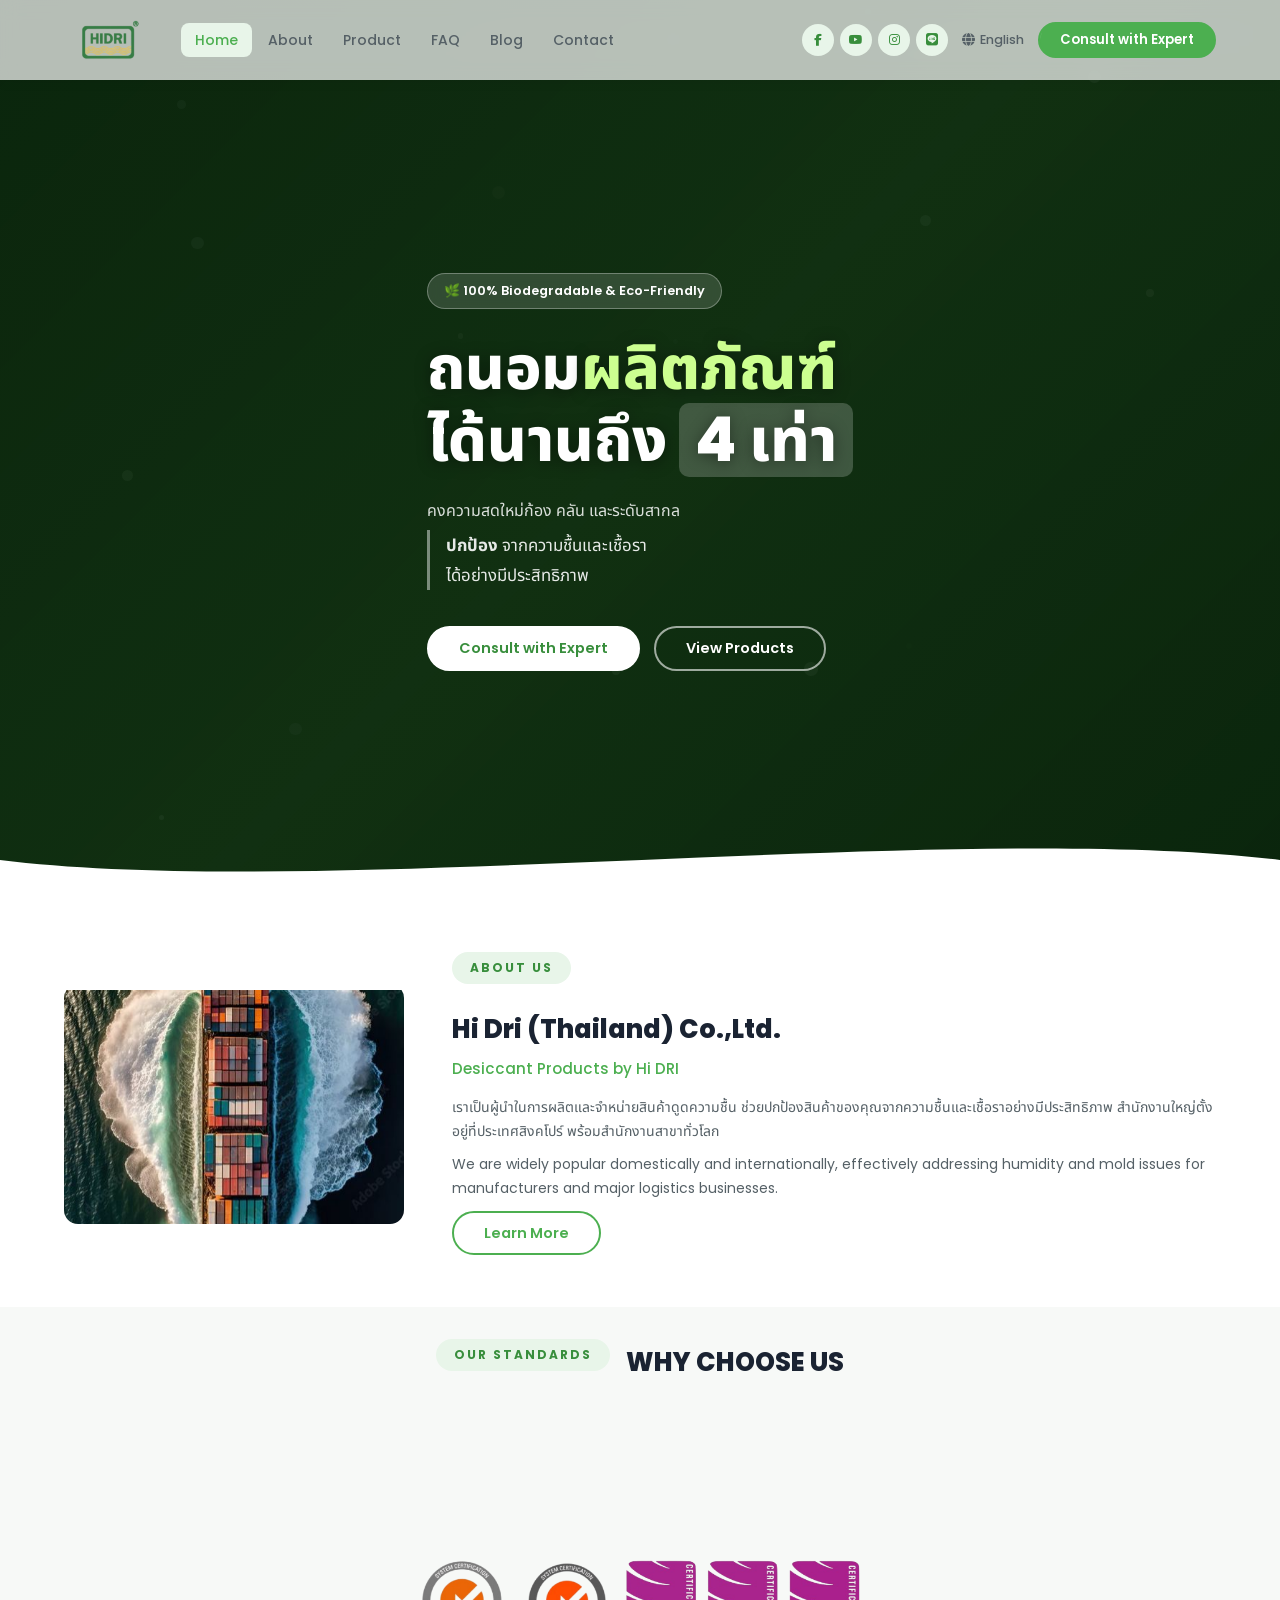
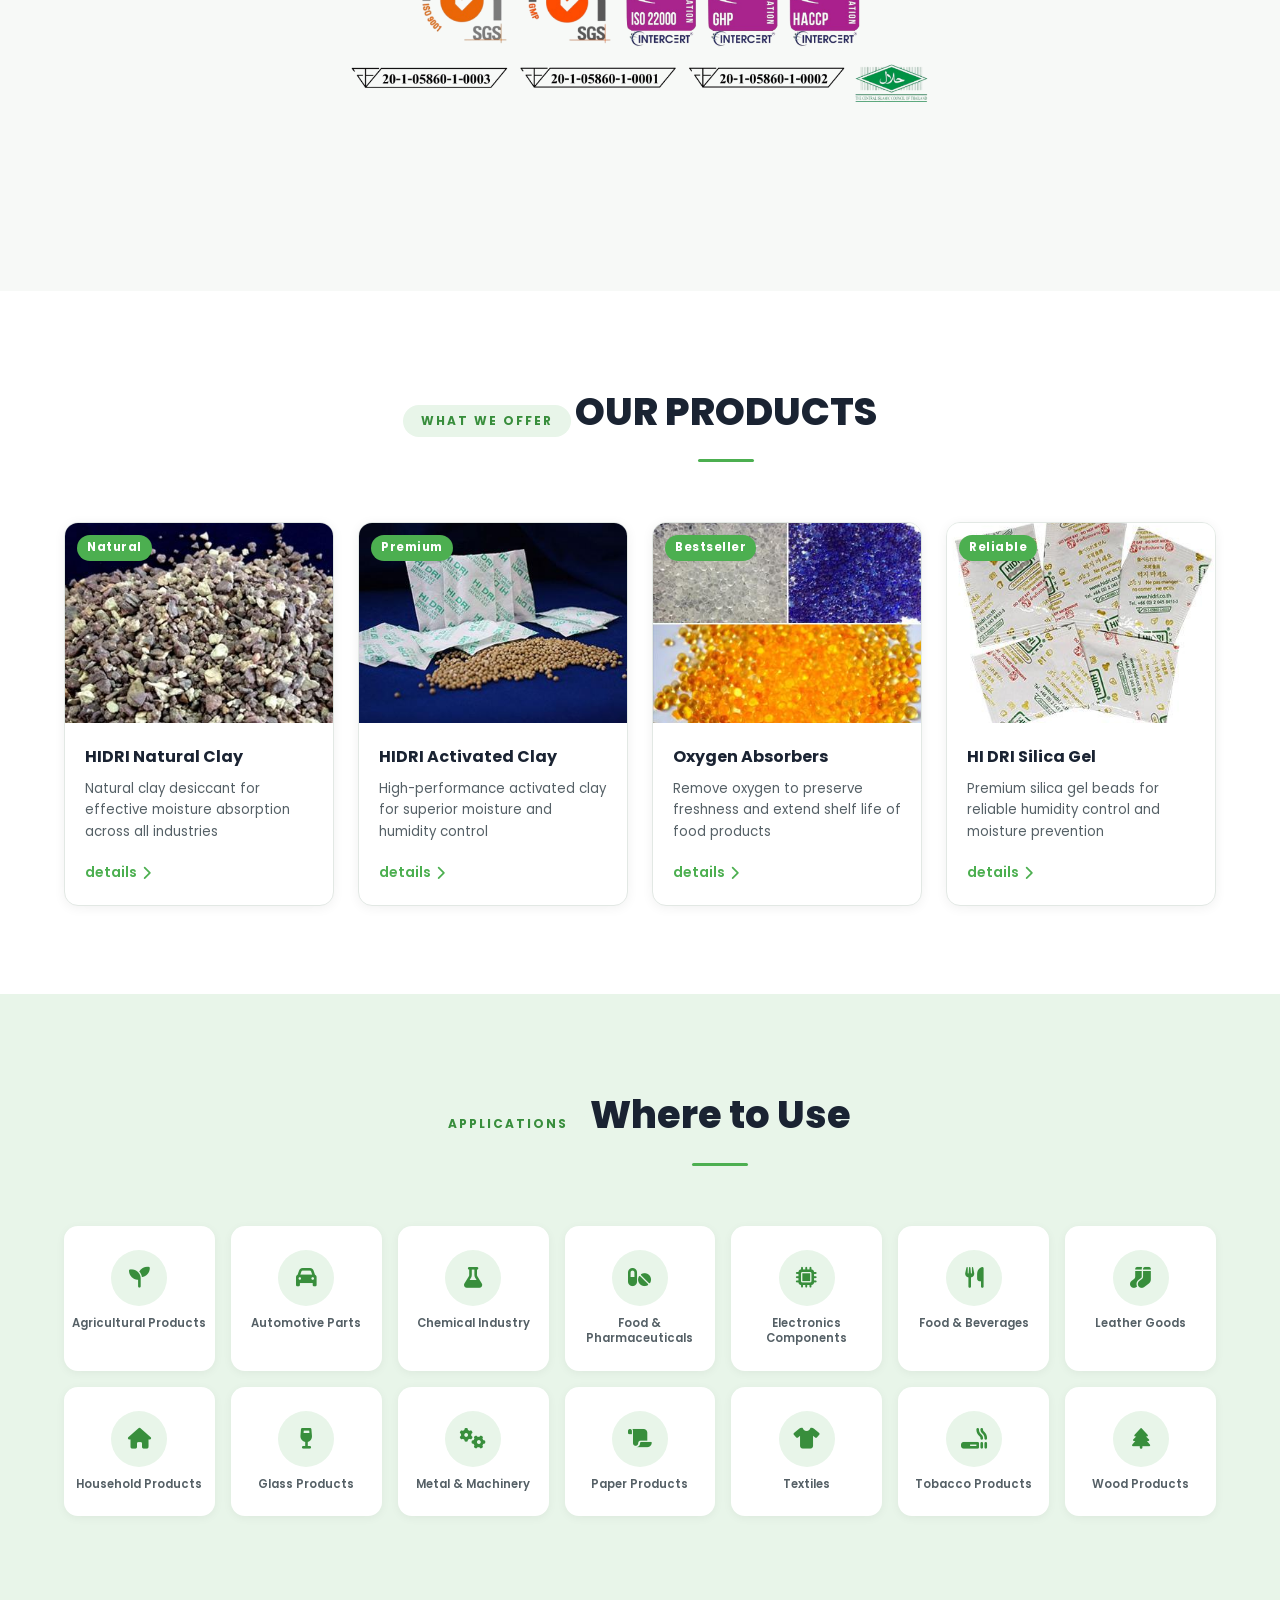
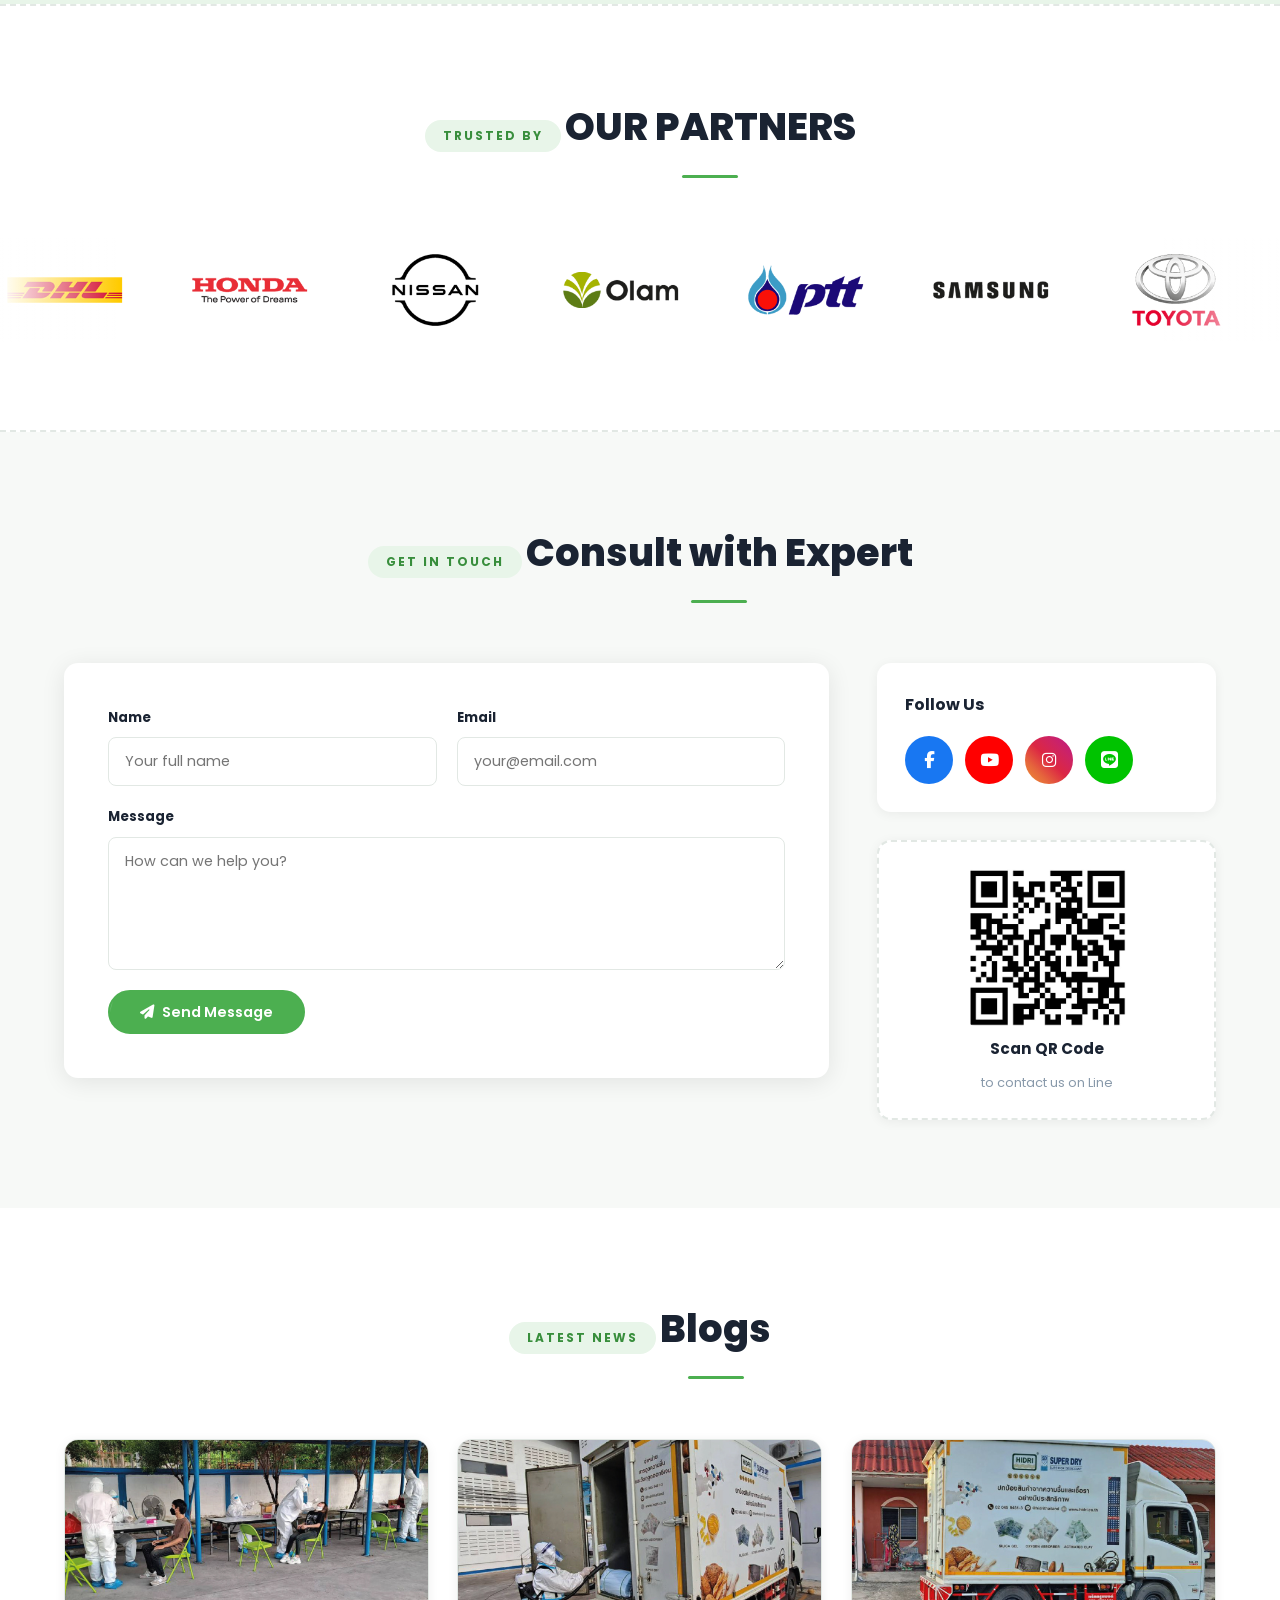
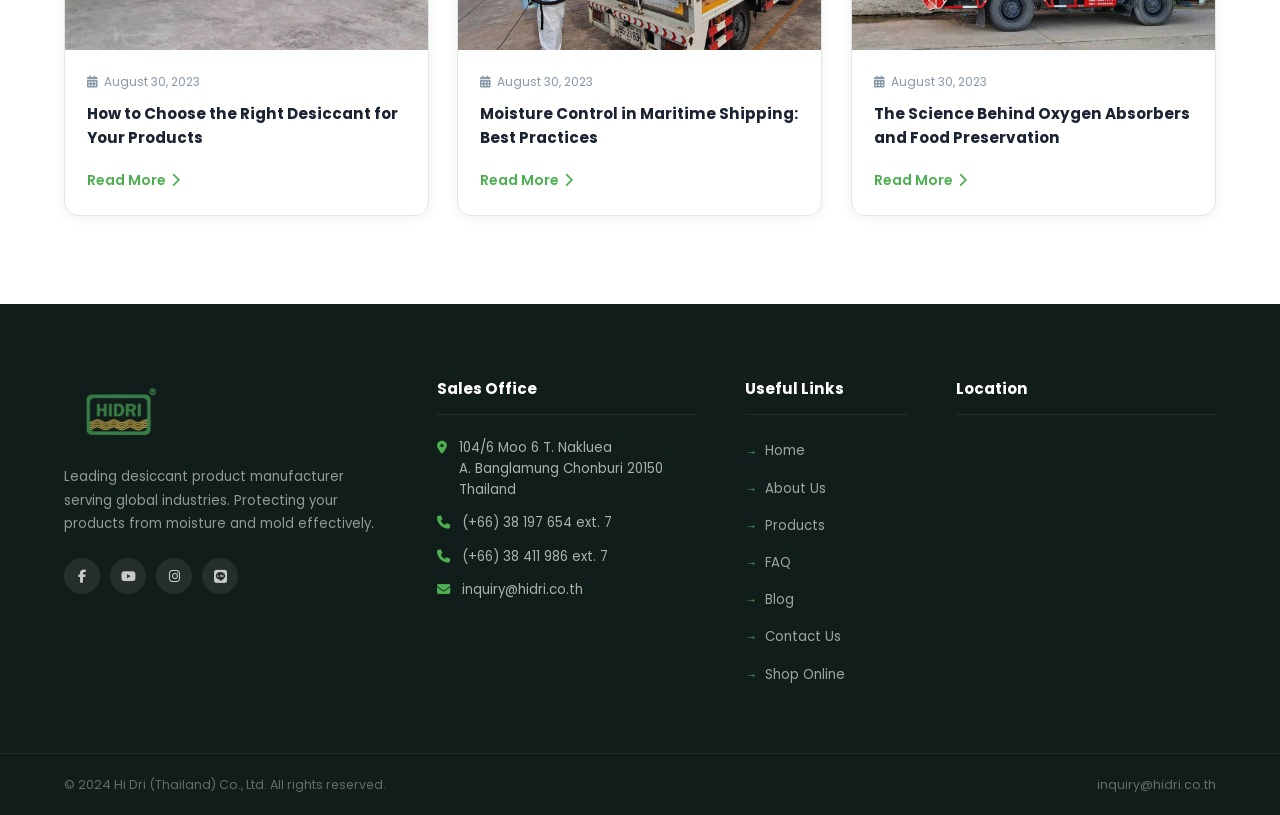
<file: index.html>
<!DOCTYPE html>
<html lang="th">
<head>
    <meta charset="UTF-8">
    <meta name="viewport" content="width=device-width, initial-scale=1.0">
    <title>HiDRI - Desiccant Products Thailand</title>
    <meta name="description" content="Hi Dri (Thailand) Co., Ltd. - Leading manufacturer of desiccant products. Protect your goods from moisture and mold effectively.">
    <link rel="preconnect" href="https://fonts.googleapis.com">
    <link rel="preconnect" href="https://fonts.gstatic.com" crossorigin>
    <link href="https://fonts.googleapis.com/css2?family=Noto+Sans+Thai:wght@300;400;500;600;700;800&family=Poppins:wght@300;400;500;600;700;800&display=swap" rel="stylesheet">
    <link rel="stylesheet" href="https://cdnjs.cloudflare.com/ajax/libs/font-awesome/6.5.0/css/all.min.css">
    <link rel="stylesheet" href="css/style.css">
</head>
<body>
<div class="cursor-dot" id="cursorDot"></div>
<div class="cursor-ring" id="cursorRing"></div>

<!-- ========== NAVBAR ========== -->
<nav class="navbar" id="navbar">
    <div class="container nav-inner">
        <a href="index.html" class="logo">
            <img src="images/logo/1.png" alt="HiDRI" class="logo-img">
        </a>
        <ul class="nav-links" id="navLinks">
            <li><a href="#home" class="active">Home</a></li>
            <li><a href="#about">About</a></li>
            <li><a href="#products">Product</a></li>
            <li><a href="#industries">FAQ</a></li>
            <li><a href="#blogs">Blog</a></li>
            <li><a href="#contact">Contact</a></li>
        </ul>
        <div class="nav-right">
            <div class="nav-social">
                <a href="#" aria-label="Facebook"><i class="fab fa-facebook-f"></i></a>
                <a href="#" aria-label="YouTube"><i class="fab fa-youtube"></i></a>
                <a href="#" aria-label="Instagram"><i class="fab fa-instagram"></i></a>
                <a href="#" aria-label="Line"><i class="fab fa-line"></i></a>
            </div>
            <div class="lang-select">
                <i class="fas fa-globe"></i> English
            </div>
            <a href="#contact" class="btn btn-primary nav-cta">Consult with Expert</a>
        </div>
        <button class="hamburger" id="hamburger" aria-label="Toggle menu" aria-expanded="false">
            <span></span><span></span><span></span>
        </button>
    </div>
</nav>

<!-- ========== HERO ========== -->
<section class="hero" id="home">

    <!-- YouTube Video Background -->
    <div class="hero-video-wrap">
        <iframe
            id="heroVideo"
            src="https://www.youtube.com/embed/ixaOApikxD0?autoplay=1&mute=1&loop=1&playlist=ixaOApikxD0&controls=0&showinfo=0&rel=0&iv_load_policy=3&modestbranding=1&playsinline=1"
            frameborder="0"
            allow="autoplay; encrypted-media"
            allowfullscreen
            title="HiDRI background video">
        </iframe>
    </div>
    <!-- Dark overlay for readability -->
    <div class="hero-overlay"></div>

    <div class="container hero-inner">
        <div class="hero-content">
            <div class="hero-badge">🌿 100% Biodegradable &amp; Eco-Friendly</div>
            <h1 class="hero-title">
                ถนอม<span class="hero-highlight">ผลิตภัณฑ์</span><br>
                ได้นานถึง <span class="hero-number">4 เท่า</span>
            </h1>
            <p class="hero-sub">คงความสดใหม่ก้อง คลัน และระดับสากล</p>
            <p class="hero-protect">
                <strong>ปกป้อง</strong> จากความชื้นและเชื้อรา<br>
                ได้อย่างมีประสิทธิภาพ
            </p>
            <div class="hero-actions">
                <a href="#contact" class="btn btn-white">Consult with Expert</a>
                <a href="#products" class="btn btn-outline-white">View Products</a>
            </div>
        </div>
    </div>

    <div class="hero-wave">
        <svg viewBox="0 0 1440 80" preserveAspectRatio="none" xmlns="http://www.w3.org/2000/svg">
            <path d="M0,40 C360,80 1080,0 1440,40 L1440,80 L0,80 Z" fill="#ffffff"/>
        </svg>
    </div>
</section>

<!-- ========== ABOUT ========== -->
<section class="about section" id="about">
    <div class="container about-inner">
        <div class="about-image">
            <img src="images/about/about-us.jpg" alt="Hi Dri Thailand Shipping">
            <div class="about-img-fallback"><i class="fas fa-ship"></i></div>
        </div>
        <div class="about-content">
            <span class="section-badge">About Us</span>
            <h2>Hi Dri (Thailand) Co.,Ltd.</h2>
            <h3>Desiccant Products by Hi DRI</h3>
            <p>เราเป็นผู้นำในการผลิตและจำหน่ายสินค้าดูดความชื้น ช่วยปกป้องสินค้าของคุณจากความชื้นและเชื้อราอย่างมีประสิทธิภาพ สำนักงานใหญ่ตั้งอยู่ที่ประเทศสิงคโปร์ พร้อมสำนักงานสาขาทั่วโลก</p>
            <p>We are widely popular domestically and internationally, effectively addressing humidity and mold issues for manufacturers and major logistics businesses.</p>
            <a href="#" class="btn btn-outline">Learn More</a>
        </div>
    </div>
</section>

<!-- ========== WHY CHOOSE US ========== -->
<section class="why section" id="why">
    <div class="container">
        <div class="section-header">
            <span class="section-badge">Our Standards</span>
            <h2>WHY CHOOSE US</h2>
        </div>
        <div class="cert-logos">
            <img src="images/certifications/2.png" alt="ISO 9001, GMP, ISO 22000, GHP, HACCP, Halal Certifications" class="cert-logos-img">
        </div>
    </div>
</section>

<!-- ========== OUR PRODUCTS ========== -->
<section class="products section" id="products">
    <div class="container">
        <div class="section-header">
            <span class="section-badge">What We Offer</span>
            <h2>OUR PRODUCTS</h2>
        </div>
        <div class="products-grid">
            <div class="product-card">
                <div class="product-img">
                    <img src="images/products/natural-clay/natural-clay.jpg" alt="HIDRI Natural Clay">
                    <div class="product-img-fallback"><i class="fas fa-mountain"></i></div>
                    <div class="product-tag">Natural</div>
                </div>
                <div class="product-info">
                    <h3>HIDRI Natural Clay</h3>
                    <p>Natural clay desiccant for effective moisture absorption across all industries</p>
                    <a href="product.html" class="btn-link">details <i class="fas fa-chevron-right"></i></a>
                </div>
            </div>
            <div class="product-card">
                <div class="product-img">
                    <img src="images/products/activated-clay/activated-clay.jpg" alt="HIDRI Activated Clay">
                    <div class="product-img-fallback"><i class="fas fa-layer-group"></i></div>
                    <div class="product-tag">Premium</div>
                </div>
                <div class="product-info">
                    <h3>HIDRI Activated Clay</h3>
                    <p>High-performance activated clay for superior moisture and humidity control</p>
                    <a href="product.html" class="btn-link">details <i class="fas fa-chevron-right"></i></a>
                </div>
            </div>
            <div class="product-card">
                <div class="product-img">
                    <img src="images/products/oxygen-absorber/oxygen-absorber.jpg" alt="Oxygen Absorbers">
                    <div class="product-img-fallback"><i class="fas fa-wind"></i></div>
                    <div class="product-tag">Bestseller</div>
                </div>
                <div class="product-info">
                    <h3>Oxygen Absorbers</h3>
                    <p>Remove oxygen to preserve freshness and extend shelf life of food products</p>
                    <a href="product.html" class="btn-link">details <i class="fas fa-chevron-right"></i></a>
                </div>
            </div>
            <div class="product-card">
                <div class="product-img">
                    <img src="images/products/silica-gel/silica-gel.jpg" alt="HIDRI Silica Gel">
                    <div class="product-img-fallback"><i class="fas fa-droplet"></i></div>
                    <div class="product-tag">Reliable</div>
                </div>
                <div class="product-info">
                    <h3>HI DRI Silica Gel</h3>
                    <p>Premium silica gel beads for reliable humidity control and moisture prevention</p>
                    <a href="product.html" class="btn-link">details <i class="fas fa-chevron-right"></i></a>
                </div>
            </div>
        </div>
    </div>
</section>

<!-- ========== WHERE TO USE ========== -->
<section class="industries section" id="industries">
    <div class="container">
        <div class="section-header">
            <span class="section-badge">Applications</span>
            <h2>Where to Use</h2>
        </div>
        <div class="industries-grid">
            <div class="industry-item">
                <div class="industry-icon"><i class="fas fa-seedling"></i></div>
                <p>Agricultural Products</p>
            </div>
            <div class="industry-item">
                <div class="industry-icon"><i class="fas fa-car"></i></div>
                <p>Automotive Parts</p>
            </div>
            <div class="industry-item">
                <div class="industry-icon"><i class="fas fa-flask"></i></div>
                <p>Chemical Industry</p>
            </div>
            <div class="industry-item">
                <div class="industry-icon"><i class="fas fa-pills"></i></div>
                <p>Food &amp; Pharmaceuticals</p>
            </div>
            <div class="industry-item">
                <div class="industry-icon"><i class="fas fa-microchip"></i></div>
                <p>Electronics Components</p>
            </div>
            <div class="industry-item">
                <div class="industry-icon"><i class="fas fa-utensils"></i></div>
                <p>Food &amp; Beverages</p>
            </div>
            <div class="industry-item">
                <div class="industry-icon"><i class="fas fa-socks"></i></div>
                <p>Leather Goods</p>
            </div>
            <div class="industry-item">
                <div class="industry-icon"><i class="fas fa-house"></i></div>
                <p>Household Products</p>
            </div>
            <div class="industry-item">
                <div class="industry-icon"><i class="fas fa-wine-glass"></i></div>
                <p>Glass Products</p>
            </div>
            <div class="industry-item">
                <div class="industry-icon"><i class="fas fa-gears"></i></div>
                <p>Metal &amp; Machinery</p>
            </div>
            <div class="industry-item">
                <div class="industry-icon"><i class="fas fa-scroll"></i></div>
                <p>Paper Products</p>
            </div>
            <div class="industry-item">
                <div class="industry-icon"><i class="fas fa-shirt"></i></div>
                <p>Textiles</p>
            </div>
            <div class="industry-item">
                <div class="industry-icon"><i class="fas fa-smoking"></i></div>
                <p>Tobacco Products</p>
            </div>
            <div class="industry-item">
                <div class="industry-icon"><i class="fas fa-tree"></i></div>
                <p>Wood Products</p>
            </div>
        </div>
    </div>
</section>

<!-- ========== PARTNERS ========== -->
<section class="partners section" id="partners">
    <div class="container">
        <div class="section-header">
            <span class="section-badge">Trusted By</span>
            <h2>OUR PARTNERS</h2>
        </div>
    </div>
    <!-- Infinite scroll track — no container, full width -->
    <div class="partners-slider-wrap">
        <div class="partners-track">
            <!-- Set A -->
            <div class="partner-item"><img src="images/partners/partner-1.png" alt="Partner 1"></div>
            <div class="partner-item"><img src="images/partners/partner-2.png" alt="Partner 2"></div>
            <div class="partner-item"><img src="images/partners/partner-3.png" alt="Partner 3"></div>
            <div class="partner-item"><img src="images/partners/partner-4.png" alt="Partner 4"></div>
            <div class="partner-item"><img src="images/partners/partner-5.png" alt="Partner 5"></div>
            <div class="partner-item"><img src="images/partners/partner-6.png" alt="Partner 6"></div>
            <div class="partner-item"><img src="images/partners/partner-7.png" alt="Partner 7"></div>
            <!-- Set B (duplicate for seamless loop) -->
            <div class="partner-item"><img src="images/partners/partner-1.png" alt="Partner 1"></div>
            <div class="partner-item"><img src="images/partners/partner-2.png" alt="Partner 2"></div>
            <div class="partner-item"><img src="images/partners/partner-3.png" alt="Partner 3"></div>
            <div class="partner-item"><img src="images/partners/partner-4.png" alt="Partner 4"></div>
            <div class="partner-item"><img src="images/partners/partner-5.png" alt="Partner 5"></div>
            <div class="partner-item"><img src="images/partners/partner-6.png" alt="Partner 6"></div>
            <div class="partner-item"><img src="images/partners/partner-7.png" alt="Partner 7"></div>
        </div>
    </div>
</section>

<!-- ========== CONSULT FORM ========== -->
<section class="contact section" id="contact">
    <div class="container">
        <div class="section-header">
            <span class="section-badge">Get in Touch</span>
            <h2>Consult with Expert</h2>
        </div>
        <div class="contact-inner">
            <form class="contact-form" id="contactForm" novalidate>
                <div class="form-row">
                    <div class="form-group">
                        <label for="name">Name</label>
                        <input type="text" id="name" placeholder="Your full name" required>
                    </div>
                    <div class="form-group">
                        <label for="email">Email</label>
                        <input type="email" id="email" placeholder="your@email.com" required>
                    </div>
                </div>
                <div class="form-group">
                    <label for="message">Message</label>
                    <textarea id="message" placeholder="How can we help you?" rows="5"></textarea>
                </div>
                <button type="submit" class="btn btn-primary">
                    <i class="fas fa-paper-plane"></i> Send Message
                </button>
                <div class="form-success" id="formSuccess">
                    <i class="fas fa-check-circle"></i> Message sent! We'll get back to you shortly.
                </div>
            </form>
            <div class="contact-side">
                <div class="contact-info-box">
                    <h4>Follow Us</h4>
                    <div class="social-links">
                        <a href="#" class="social-link social-fb" aria-label="Facebook"><i class="fab fa-facebook-f"></i></a>
                        <a href="#" class="social-link social-yt" aria-label="YouTube"><i class="fab fa-youtube"></i></a>
                        <a href="#" class="social-link social-ig" aria-label="Instagram"><i class="fab fa-instagram"></i></a>
                        <a href="#" class="social-link social-ln" aria-label="Line"><i class="fab fa-line"></i></a>
                    </div>
                </div>
                <div class="qr-box">
                    <img src="images/qr/qr-code.png" alt="QR Code - Contact us on Line" class="qr-img">
                    <p>Scan QR Code</p>
                    <span>to contact us on Line</span>
                </div>
            </div>
        </div>
    </div>
</section>

<!-- ========== BLOGS ========== -->
<section class="blogs section" id="blogs">
    <div class="container">
        <div class="section-header">
            <span class="section-badge">Latest News</span>
            <h2>Blogs</h2>
        </div>
        <div class="blogs-grid">
            <article class="blog-card">
                <div class="blog-img">
                    <img src="images/blogs/blog-1.jpg" alt="Blog 1">
                    <div class="blog-img-fallback"><i class="fas fa-newspaper"></i></div>
                </div>
                <div class="blog-content">
                    <span class="blog-date"><i class="fas fa-calendar-alt"></i> August 30, 2023</span>
                    <h4>How to Choose the Right Desiccant for Your Products</h4>
                    <a href="#" class="btn-link">Read More <i class="fas fa-chevron-right"></i></a>
                </div>
            </article>
            <article class="blog-card">
                <div class="blog-img">
                    <img src="images/blogs/blog-2.jpg" alt="Blog 2">
                    <div class="blog-img-fallback"><i class="fas fa-newspaper"></i></div>
                </div>
                <div class="blog-content">
                    <span class="blog-date"><i class="fas fa-calendar-alt"></i> August 30, 2023</span>
                    <h4>Moisture Control in Maritime Shipping: Best Practices</h4>
                    <a href="#" class="btn-link">Read More <i class="fas fa-chevron-right"></i></a>
                </div>
            </article>
            <article class="blog-card">
                <div class="blog-img">
                    <img src="images/blogs/blog-3.jpg" alt="Blog 3">
                    <div class="blog-img-fallback"><i class="fas fa-newspaper"></i></div>
                </div>
                <div class="blog-content">
                    <span class="blog-date"><i class="fas fa-calendar-alt"></i> August 30, 2023</span>
                    <h4>The Science Behind Oxygen Absorbers and Food Preservation</h4>
                    <a href="#" class="btn-link">Read More <i class="fas fa-chevron-right"></i></a>
                </div>
            </article>
        </div>
    </div>
</section>

<!-- ========== FOOTER ========== -->
<footer class="footer">
    <div class="container footer-inner">
        <div class="footer-col footer-brand">
            <a href="index.html" class="logo footer-logo">
                <img src="images/logo/1.png" alt="HiDRI" class="logo-img logo-img-footer">
            </a>
            <p class="footer-desc">Leading desiccant product manufacturer serving global industries. Protecting your products from moisture and mold effectively.</p>
            <div class="footer-social">
                <a href="#" aria-label="Facebook"><i class="fab fa-facebook-f"></i></a>
                <a href="#" aria-label="YouTube"><i class="fab fa-youtube"></i></a>
                <a href="#" aria-label="Instagram"><i class="fab fa-instagram"></i></a>
                <a href="#" aria-label="Line"><i class="fab fa-line"></i></a>
            </div>
        </div>
        <div class="footer-col">
            <h4>Sales Office</h4>
            <div class="footer-contact-item">
                <i class="fas fa-map-marker-alt"></i>
                <span>104/6 Moo 6 T. Nakluea<br>A. Banglamung Chonburi 20150<br>Thailand</span>
            </div>
            <div class="footer-contact-item">
                <i class="fas fa-phone"></i>
                <span>(+66) 38 197 654 ext. 7</span>
            </div>
            <div class="footer-contact-item">
                <i class="fas fa-phone"></i>
                <span>(+66) 38 411 986 ext. 7</span>
            </div>
            <div class="footer-contact-item">
                <i class="fas fa-envelope"></i>
                <span>inquiry@hidri.co.th</span>
            </div>
        </div>
        <div class="footer-col">
            <h4>Useful Links</h4>
            <ul class="footer-links">
                <li><a href="#home">Home</a></li>
                <li><a href="#about">About Us</a></li>
                <li><a href="#products">Products</a></li>
                <li><a href="#industries">FAQ</a></li>
                <li><a href="#blogs">Blog</a></li>
                <li><a href="#contact">Contact Us</a></li>
                <li><a href="#products">Shop Online</a></li>
            </ul>
        </div>
        <div class="footer-col">
            <h4>Location</h4>
            <div class="footer-map">
                <iframe
                    title="HiDRI Office Location"
                    src="https://www.google.com/maps/embed?pb=!1m18!1m12!1m3!1d3878.9!2d100.9167!3d12.9333!2m3!1f0!2f0!3f0!3m2!1i1024!2i768!4f13.1!3m3!1m2!1s0x0%3A0x0!2zMTPCsDU2JzAwLjAiTiAxMDDCsDU1JzAwLjAiRQ!5e0!3m2!1sen!2sth!4v1"
                    width="100%"
                    height="160"
                    style="border:0; border-radius:8px;"
                    allowfullscreen=""
                    loading="lazy"
                    referrerpolicy="no-referrer-when-downgrade">
                </iframe>
            </div>
        </div>
    </div>
    <div class="footer-bottom">
        <div class="container footer-bottom-inner">
            <p>&copy; 2024 Hi Dri (Thailand) Co., Ltd. All rights reserved.</p>
            <p>inquiry@hidri.co.th</p>
        </div>
    </div>
</footer>

<a href="#home" class="back-to-top" id="backToTop" aria-label="Back to top">
    <i class="fas fa-chevron-up"></i>
</a>

<script src="js/script.js"></script>
</body>
</html>
</file>
<file: css/style.css>
/* ============================================================
   HiDRI Website — Main Stylesheet
   ============================================================ */

:root {
    --green:        #4CAF50;
    --green-dark:   #388E3C;
    --green-darker: #2E7D32;
    --green-light:  #E8F5E9;
    --green-mid:    #A5D6A7;
    --white:        #ffffff;
    --off-white:    #f7f9f7;
    --text-dark:    #1a2332;
    --text-mid:     #556066;
    --text-light:   #8899aa;
    --border:       #e2e8e4;
    --shadow-sm:    0 2px 12px rgba(0,0,0,0.06);
    --shadow:       0 4px 24px rgba(0,0,0,0.09);
    --shadow-lg:    0 8px 48px rgba(0,0,0,0.13);
    --radius:       14px;
    --radius-sm:    8px;
    --ease:         all 0.3s ease;
}

/* ============================================================
   GLOBAL ANIMATION KEYFRAMES
   ============================================================ */
@keyframes fadeInUp    { from { opacity:0; transform:translateY(40px); } to { opacity:1; transform:translateY(0); } }
@keyframes fadeInLeft  { from { opacity:0; transform:translateX(-50px); } to { opacity:1; transform:translateX(0); } }
@keyframes fadeInRight { from { opacity:0; transform:translateX(50px);  } to { opacity:1; transform:translateX(0); } }
@keyframes scaleIn     { from { opacity:0; transform:scale(0.85); } to { opacity:1; transform:scale(1); } }
@keyframes wordReveal  { from { opacity:0; transform:translateY(24px) rotateX(-30deg); } to { opacity:1; transform:translateY(0) rotateX(0); } }
@keyframes badgePop    { 0%{opacity:0;transform:scale(0.6) translateY(10px);} 70%{transform:scale(1.08);} 100%{opacity:1;transform:scale(1) translateY(0);} }
@keyframes shimmerSlide{ 0%{background-position:-400px 0;} 100%{background-position:400px 0;} }
@keyframes particleFloat {
    0%   { transform: translateY(0)   translateX(0)   opacity(1); opacity:.7; }
    50%  { transform: translateY(-60px) translateX(20px); }
    100% { transform: translateY(-120px) translateX(-10px); opacity:0; }
}
@keyframes pulseGlow {
    0%,100% { box-shadow: 0 0 0 0 rgba(76,175,80,0.5); }
    50%      { box-shadow: 0 0 0 14px rgba(76,175,80,0); }
}
@keyframes lineGrow { from { width:0; } to { width:56px; } }

/* ── Reset ── */
*, *::before, *::after { margin: 0; padding: 0; box-sizing: border-box; }
html { scroll-behavior: smooth; font-size: 16px; }
body {
    font-family: 'Poppins', 'Noto Sans Thai', sans-serif;
    color: var(--text-dark);
    background: var(--white);
    line-height: 1.7;
    overflow-x: hidden;
}
img { max-width: 100%; display: block; }
a { text-decoration: none; color: inherit; transition: var(--ease); }
ul { list-style: none; }
button { font-family: inherit; }

/* ── Layout ── */
.container {
    max-width: 1200px;
    margin: 0 auto;
    padding: 0 24px;
}
.section { padding: 88px 0; }

/* ── Section Header ── */
.section-header {
    text-align: center;
    margin-bottom: 60px;
}
.section-badge {
    display: inline-block;
    background: var(--green-light);
    color: var(--green-dark);
    font-size: 0.75rem;
    font-weight: 700;
    letter-spacing: 2px;
    text-transform: uppercase;
    padding: 6px 18px;
    border-radius: 50px;
    margin-bottom: 14px;
}
.section-header h2 {
    font-size: clamp(1.8rem, 3vw, 2.5rem);
    font-weight: 800;
    color: var(--text-dark);
    position: relative;
    display: inline-block;
    padding-bottom: 18px;
}
.section-header h2::after {
    content: '';
    position: absolute;
    bottom: 0;
    left: 50%;
    transform: translateX(-50%);
    width: 0;
    height: 3px;
    background: var(--green);
    border-radius: 2px;
    transition: width 0.7s ease 0.2s;
}
.section-header.in-view h2::after { width: 56px; }

/* ── Section header entrance ── */
.section-header .section-badge { opacity:0; animation: badgePop 0.6s ease forwards; }
.section-header.in-view .section-badge { animation: badgePop 0.6s ease forwards; }
.section-header h2 { opacity:0; transform:translateY(20px); transition: opacity 0.6s ease 0.15s, transform 0.6s ease 0.15s; }
.section-header.in-view h2 { opacity:1; transform:translateY(0); }

.cursor-dot, .cursor-ring { display: none; }

/* ============================================================
   HERO WORD ANIMATION
   ============================================================ */
.hero-word {
    display: inline-block;
    opacity: 0;
    transform: translateY(28px) rotateX(-20deg);
    transition: opacity 0.55s ease, transform 0.55s ease;
    transform-origin: bottom center;
}
.hero-word.visible { opacity:1; transform:translateY(0) rotateX(0); }

/* Ambient floating particles */
.hero-particle {
    position: absolute;
    border-radius: 50%;
    background: rgba(255,255,255,0.18);
    pointer-events: none;
    animation: particleFloat linear infinite;
}

/* ============================================================
   CARD 3D TILT
   ============================================================ */
.product-card, .blog-card {
    transform-style: preserve-3d;
    will-change: transform;
}
.tilt-shine {
    position: absolute;
    inset: 0;
    border-radius: inherit;
    background: radial-gradient(circle at 50% 50%, rgba(255,255,255,0.15), transparent 70%);
    opacity: 0;
    transition: opacity 0.3s ease;
    pointer-events: none;
    z-index: 1;
}
.product-card:hover .tilt-shine,
.blog-card:hover .tilt-shine { opacity: 1; }

/* ============================================================
   BUTTON EFFECTS
   ============================================================ */
.btn { position: relative; overflow: hidden; }
.btn::after {
    content: '';
    position: absolute;
    inset: 0;
    background: rgba(255,255,255,0.15);
    transform: translateX(-100%) skewX(-15deg);
    transition: transform 0.4s ease;
}
.btn:hover::after { transform: translateX(100%) skewX(-15deg); }
.btn-primary { animation: pulseGlow 2.5s ease infinite; }
.btn-primary:hover { animation: none; }

/* Ripple */
.ripple {
    position: absolute;
    border-radius: 50%;
    background: rgba(255,255,255,0.35);
    transform: scale(0);
    animation: rippleAnim 0.6s linear;
    pointer-events: none;
}
@keyframes rippleAnim { to { transform: scale(4); opacity: 0; } }

/* ============================================================
   ABOUT SECTION ENTRANCE
   ============================================================ */
.about-image  { opacity:0; transform:translateX(-50px); transition: opacity 0.7s ease, transform 0.7s ease; }
.about-content{ opacity:0; transform:translateX(50px);  transition: opacity 0.7s ease 0.2s, transform 0.7s ease 0.2s; }
.about-image.in-view, .about-content.in-view { opacity:1; transform:translateX(0); }

/* ============================================================
   PRODUCT / BLOG CARD ENTRANCE
   ============================================================ */
.product-card { opacity:0; transform:translateY(36px) scale(0.96); transition: opacity 0.55s ease, transform 0.55s ease; }
.product-card.in-view { opacity:1; transform:translateY(0) scale(1); }

.blog-card { opacity:0; transform:translateY(36px); transition: opacity 0.55s ease, transform 0.55s ease; }
.blog-card.in-view { opacity:1; transform:translateY(0); }

/* ============================================================
   IMAGE PARALLAX WRAPPER
   ============================================================ */
.parallax-img { transition: transform 0.1s linear; will-change: transform; }

/* ============================================================
   BUTTONS
   ============================================================ */
.btn {
    display: inline-flex;
    align-items: center;
    justify-content: center;
    gap: 8px;
    padding: 13px 30px;
    border-radius: 50px;
    font-size: 0.9rem;
    font-weight: 600;
    cursor: pointer;
    transition: var(--ease);
    border: 2px solid transparent;
    line-height: 1;
}
.btn-primary {
    background: var(--green);
    color: var(--white);
    border-color: var(--green);
}
.btn-primary:hover {
    background: var(--green-dark);
    border-color: var(--green-dark);
    transform: translateY(-2px);
    box-shadow: 0 6px 24px rgba(76,175,80,0.38);
}
.btn-white {
    background: var(--white);
    color: var(--green-dark);
    border-color: var(--white);
}
.btn-white:hover {
    background: var(--green-light);
    border-color: var(--green-light);
    transform: translateY(-2px);
}
.btn-outline-white {
    background: transparent;
    color: var(--white);
    border-color: rgba(255,255,255,0.6);
}
.btn-outline-white:hover {
    background: rgba(255,255,255,0.15);
    border-color: var(--white);
    transform: translateY(-2px);
}
.btn-outline {
    background: transparent;
    color: var(--green);
    border-color: var(--green);
}
.btn-outline:hover {
    background: var(--green);
    color: var(--white);
    transform: translateY(-2px);
}
.btn-link {
    display: inline-flex;
    align-items: center;
    gap: 5px;
    color: var(--green);
    font-weight: 600;
    font-size: 0.875rem;
    transition: var(--ease);
}
.btn-link:hover { color: var(--green-dark); gap: 9px; }

/* ============================================================
   NAVBAR
   ============================================================ */
.navbar {
    position: fixed;
    top: 0; left: 0; right: 0;
    z-index: 1000;
    background: rgba(255, 255, 255, 0.7);
    backdrop-filter: blur(10px);
    -webkit-backdrop-filter: blur(10px);
    box-shadow: var(--shadow-sm);
    transition: var(--ease);
}
.navbar.scrolled { box-shadow: 0 4px 32px rgba(0,0,0,0.12); }
.nav-inner {
    display: flex;
    align-items: center;
    height: 80px;
    gap: 28px;
}
.logo {
    flex-shrink: 0;
    display: inline-flex;
    align-items: center;
}
.logo-img {
    height: 59px;
    width: auto;
    object-fit: contain;
    display: block;
}
.logo-img-footer {
    height: 73px;
}

.nav-links {
    display: flex;
    align-items: center;
    gap: 2px;
    flex: 1;
}
.nav-links a {
    padding: 7px 14px;
    border-radius: 8px;
    font-size: 0.875rem;
    font-weight: 500;
    color: var(--text-mid);
}
.nav-links a:hover,
.nav-links a.active {
    color: var(--green);
    background: var(--green-light);
}

.nav-right {
    display: flex;
    align-items: center;
    gap: 14px;
    flex-shrink: 0;
}
.nav-social { display: flex; gap: 6px; }
.nav-social a {
    width: 32px; height: 32px;
    border-radius: 50%;
    display: flex; align-items: center; justify-content: center;
    background: var(--green-light);
    color: var(--green-dark);
    font-size: 0.75rem;
    transition: var(--ease);
}
.nav-social a:hover { background: var(--green); color: var(--white); }
.lang-select {
    font-size: 0.8rem;
    font-weight: 500;
    color: var(--text-mid);
    cursor: pointer;
    display: flex;
    align-items: center;
    gap: 5px;
    white-space: nowrap;
}
.nav-cta { padding: 9px 20px; font-size: 0.82rem; }

.hamburger {
    display: none;
    flex-direction: column;
    gap: 5px;
    background: none;
    border: none;
    cursor: pointer;
    padding: 4px;
    margin-left: auto;
    flex-shrink: 0;
}
.hamburger span {
    display: block;
    width: 24px; height: 2px;
    background: var(--text-dark);
    border-radius: 2px;
    transition: var(--ease);
}
.hamburger.open span:nth-child(1) { transform: rotate(45deg) translate(5px, 5px); }
.hamburger.open span:nth-child(2) { opacity: 0; }
.hamburger.open span:nth-child(3) { transform: rotate(-45deg) translate(5px, -5px); }

/* ============================================================
   HERO — YouTube Video Background
   ============================================================ */
.hero {
    min-height: 100vh;
    display: flex;
    flex-direction: column;
    justify-content: center;
    padding-top: 72px;
    position: relative;
    overflow: hidden;
    background: #0d1f0f;
}

/* ── Video iframe fills the section ── */
.hero-video-wrap {
    position: absolute;
    inset: 0;
    z-index: 0;
    pointer-events: none;
    overflow: hidden;
}
.hero-video-wrap iframe {
    position: absolute;
    top: 50%;
    left: 50%;
    transform: translate(-50%, -50%);
    /* Keep 16:9 ratio, always cover the container */
    width: 100vw;
    height: 56.25vw;   /* 100vw × (9/16) */
    min-height: 100vh;
    min-width: 177.78vh; /* 100vh × (16/9) */
}

/* ── Dark + green-tinted overlay ── */
.hero-overlay {
    position: absolute;
    inset: 0;
    z-index: 1;
    background: linear-gradient(
        135deg,
        rgba(10, 40, 12, 0.72) 0%,
        rgba(20, 60, 20, 0.60) 50%,
        rgba(10, 40, 12, 0.72) 100%
    );
}

/* ── Content sits above video + overlay ── */
.hero-inner {
    display: flex;
    align-items: center;
    justify-content: flex-start;
    padding: 72px 24px 100px;
    position: relative;
    z-index: 2;
}
.hero-content {
    max-width: 620px;
}

.hero-badge {
    display: inline-block;
    background: rgba(255,255,255,0.15);
    color: var(--white);
    font-size: 0.8rem;
    font-weight: 600;
    padding: 6px 16px;
    border-radius: 50px;
    border: 1px solid rgba(255,255,255,0.3);
    margin-bottom: 24px;
    backdrop-filter: blur(6px);
}
.hero-title {
    font-size: clamp(2.4rem, 5vw, 3.8rem);
    font-weight: 800;
    color: var(--white);
    line-height: 1.15;
    margin-bottom: 20px;
    text-shadow: 0 2px 16px rgba(0,0,0,0.4);
}
.hero-highlight { color: #CCFF90; }
.hero-number {
    background: rgba(255,255,255,0.2);
    padding: 2px 16px;
    border-radius: 10px;
    display: inline-block;
}
.hero-sub {
    color: rgba(255,255,255,0.85);
    font-size: 1rem;
    margin-bottom: 6px;
}
.hero-protect {
    color: rgba(255,255,255,0.9);
    font-size: 1.05rem;
    margin-bottom: 36px;
    padding-left: 16px;
    border-left: 3px solid rgba(255,255,255,0.45);
    line-height: 1.8;
}
.hero-actions { display: flex; gap: 14px; flex-wrap: wrap; }

.hero-wave {
    position: absolute;
    bottom: 0; left: 0; right: 0;
    line-height: 0;
    z-index: 3;
}
.hero-wave svg { width: 100%; height: 80px; }

/* ============================================================
   ABOUT
   ============================================================ */
.about { padding: 52px 0; }
.about-inner {
    display: flex;
    align-items: center;
    gap: 48px;
}
.about-image {
    flex: 0 0 340px;
    width: 340px;
    height: 240px;
    border-radius: var(--radius);
    overflow: hidden;
    position: relative;
}
.about-image img {
    width: 100%; height: 100%;
    object-fit: cover;
}
.about-img-fallback { display: none; }
.about-content { flex: 1; }
.about-content h2 {
    font-size: clamp(1.3rem, 2vw, 1.6rem);
    font-weight: 800;
    margin-bottom: 4px;
    margin-top: 10px;
}
.about-content h3 {
    font-size: 0.95rem;
    font-weight: 500;
    color: var(--green);
    margin-bottom: 14px;
}
.about-content p {
    color: var(--text-mid);
    font-size: 0.875rem;
    margin-bottom: 10px;
    line-height: 1.7;
}

/* ============================================================
   WHY CHOOSE US
   ============================================================ */
.why { background: var(--off-white); padding: 32px 0; }
.why .section-header {
    margin-bottom: 0;
    display: flex;
    align-items: center;
    justify-content: center;
    gap: 16px;
    flex-wrap: wrap;
}
.why .section-header h2 {
    padding-bottom: 0;
    font-size: 1.6rem;
}
.why .section-header h2::after { display: none; }

.cert-logos {
    display: flex;
    justify-content: center;
    align-items: center;
    margin-top: 20px;
}
.cert-logos-img {
    max-width: 680px;
    width: 100%;
    height: auto;
    object-fit: contain;
}

/* ============================================================
   PRODUCTS
   ============================================================ */
.products-grid {
    display: grid;
    grid-template-columns: repeat(4, 1fr);
    gap: 24px;
}
.product-card {
    background: var(--white);
    border-radius: var(--radius);
    overflow: hidden;
    box-shadow: var(--shadow-sm);
    border: 1px solid var(--border);
    transition: var(--ease);
}
.product-card:hover {
    transform: translateY(-8px);
    box-shadow: var(--shadow-lg);
}
.product-img {
    height: 200px;
    background: var(--green-light);
    position: relative;
    overflow: hidden;
    display: flex; align-items: center; justify-content: center;
}
.product-img img {
    width: 100%; height: 100%;
    object-fit: cover;
    transition: transform 0.4s ease;
}
.product-card:hover .product-img img { transform: scale(1.05); }
.product-img-fallback { display: none; }
.product-tag {
    position: absolute;
    top: 12px; left: 12px;
    background: var(--green);
    color: var(--white);
    font-size: 0.72rem;
    font-weight: 700;
    padding: 3px 10px;
    border-radius: 50px;
    letter-spacing: 0.5px;
}
.product-info { padding: 20px; }
.product-info h3 {
    font-size: 1rem;
    font-weight: 700;
    margin-bottom: 8px;
}
.product-info p {
    font-size: 0.83rem;
    color: var(--text-mid);
    margin-bottom: 16px;
    line-height: 1.6;
}

/* ============================================================
   WHERE TO USE
   ============================================================ */

/* Keyframes */
@keyframes floatUp {
    0%   { opacity: 0; transform: translateY(32px); }
    100% { opacity: 1; transform: translateY(0); }
}
@keyframes iconBounce {
    0%, 100% { transform: translateY(0) scale(1); }
    40%       { transform: translateY(-8px) scale(1.12); }
    70%       { transform: translateY(-3px) scale(1.05); }
}
@keyframes ripple {
    0%   { box-shadow: 0 0 0 0 rgba(76,175,80,0.35); }
    100% { box-shadow: 0 0 0 14px rgba(76,175,80,0); }
}

.industries { background: var(--green-light); overflow: hidden; }
.industries-grid {
    display: grid;
    grid-template-columns: repeat(7, 1fr);
    gap: 16px;
}

/* Each card starts hidden; JS adds .visible to trigger animation */
.industry-item {
    display: flex;
    flex-direction: column;
    align-items: center;
    gap: 10px;
    text-align: center;
    padding: 24px 8px;
    background: var(--white);
    border-radius: var(--radius);
    box-shadow: 0 2px 10px rgba(0,0,0,0.05);
    cursor: default;
    opacity: 0;
    transform: translateY(32px);
    transition: background 0.3s ease, box-shadow 0.3s ease, transform 0.3s ease, color 0.3s ease;
}
.industry-item.visible {
    animation: floatUp 0.5s ease forwards;
}

/* Hover — lift + green fill */
.industry-item:hover {
    transform: translateY(-6px);
    background: var(--green);
    box-shadow: 0 12px 32px rgba(76,175,80,0.35);
}

.industry-icon {
    width: 56px; height: 56px;
    border-radius: 50%;
    background: var(--green-light);
    display: flex; align-items: center; justify-content: center;
    font-size: 1.3rem;
    color: var(--green-dark);
    transition: background 0.3s ease, color 0.3s ease;
    position: relative;
}

/* Icon bounce + ripple on hover */
.industry-item:hover .industry-icon {
    background: rgba(255,255,255,0.22);
    color: var(--white);
    animation: iconBounce 0.55s ease, ripple 0.7s ease 0.1s;
}

.industry-item p {
    font-size: 0.72rem;
    font-weight: 600;
    color: var(--text-mid);
    line-height: 1.35;
    transition: color 0.3s ease;
}
.industry-item:hover p { color: var(--white); }

/* Stagger delays for entrance — 14 items across 2 rows */
.industry-item:nth-child(1)  { animation-delay: 0.05s; }
.industry-item:nth-child(2)  { animation-delay: 0.10s; }
.industry-item:nth-child(3)  { animation-delay: 0.15s; }
.industry-item:nth-child(4)  { animation-delay: 0.20s; }
.industry-item:nth-child(5)  { animation-delay: 0.25s; }
.industry-item:nth-child(6)  { animation-delay: 0.30s; }
.industry-item:nth-child(7)  { animation-delay: 0.35s; }
.industry-item:nth-child(8)  { animation-delay: 0.40s; }
.industry-item:nth-child(9)  { animation-delay: 0.45s; }
.industry-item:nth-child(10) { animation-delay: 0.50s; }
.industry-item:nth-child(11) { animation-delay: 0.55s; }
.industry-item:nth-child(12) { animation-delay: 0.60s; }
.industry-item:nth-child(13) { animation-delay: 0.65s; }
.industry-item:nth-child(14) { animation-delay: 0.70s; }

/* ============================================================
   PARTNERS — Infinite auto-scroll slider
   ============================================================ */
.partners {
    border-top: 2px dashed var(--border);
    border-bottom: 2px dashed var(--border);
    overflow: hidden;
}

/* Full-width slider wrapper with fade edges */
.partners-slider-wrap {
    overflow: hidden;
    position: relative;
    width: 100%;
    padding: 12px 0;
}
.partners-slider-wrap::before,
.partners-slider-wrap::after {
    content: '';
    position: absolute;
    top: 0; bottom: 0;
    width: 120px;
    z-index: 2;
    pointer-events: none;
}
.partners-slider-wrap::before {
    left: 0;
    background: linear-gradient(to right, var(--white), transparent);
}
.partners-slider-wrap::after {
    right: 0;
    background: linear-gradient(to left, var(--white), transparent);
}

/* The moving track — set A + set B side by side */
.partners-track {
    display: flex;
    align-items: center;
    gap: 56px;
    width: max-content;
    animation: scrollLeft 22s linear infinite;
}
.partners-track:hover { animation-play-state: paused; }

@keyframes scrollLeft {
    0%   { transform: translateX(0); }
    100% { transform: translateX(-50%); }
}

.partner-item {
    flex-shrink: 0;
    display: flex;
    align-items: center;
    justify-content: center;
    transition: var(--ease);
}
.partner-item:hover { transform: scale(1.05); }
.partner-item img {
    height: 80px;
    width: auto;
    max-width: 200px;
    object-fit: contain;
}

/* ============================================================
   CONTACT / FORM
   ============================================================ */
.contact { background: var(--off-white); }
.contact-inner {
    display: flex;
    gap: 48px;
    align-items: flex-start;
}
.contact-form {
    flex: 2;
    background: var(--white);
    padding: 44px;
    border-radius: var(--radius);
    box-shadow: var(--shadow);
}
.form-row {
    display: grid;
    grid-template-columns: 1fr 1fr;
    gap: 20px;
}
.form-group {
    display: flex;
    flex-direction: column;
    gap: 8px;
    margin-bottom: 20px;
}
.form-group label {
    font-size: 0.83rem;
    font-weight: 700;
    color: var(--text-dark);
}
.form-group input,
.form-group textarea {
    padding: 13px 16px;
    border: 1.5px solid var(--border);
    border-radius: var(--radius-sm);
    font-family: inherit;
    font-size: 0.9rem;
    color: var(--text-dark);
    transition: var(--ease);
    outline: none;
    background: var(--white);
}
.form-group input:focus,
.form-group textarea:focus {
    border-color: var(--green);
    box-shadow: 0 0 0 4px rgba(76,175,80,0.1);
}
.form-group textarea { resize: vertical; }
.form-success {
    display: none;
    align-items: center;
    gap: 10px;
    margin-top: 16px;
    color: var(--green-dark);
    font-weight: 600;
    font-size: 0.9rem;
}
.form-success.show { display: flex; }
.form-success i { font-size: 1.2rem; }

.contact-side {
    flex: 1;
    display: flex;
    flex-direction: column;
    gap: 28px;
}
.contact-info-box {
    background: var(--white);
    padding: 28px;
    border-radius: var(--radius);
    box-shadow: var(--shadow-sm);
}
.contact-info-box h4 {
    font-size: 1rem;
    font-weight: 700;
    margin-bottom: 18px;
    color: var(--text-dark);
}
.social-links { display: flex; gap: 12px; }
.social-link {
    width: 48px; height: 48px;
    border-radius: 50%;
    display: flex; align-items: center; justify-content: center;
    font-size: 1.05rem;
    color: var(--white);
    transition: var(--ease);
}
.social-link:hover { transform: translateY(-4px); box-shadow: 0 8px 20px rgba(0,0,0,0.2); }
.social-fb { background: #1877F2; }
.social-yt { background: #FF0000; }
.social-ig { background: linear-gradient(45deg, #f09433, #e6683c, #dc2743, #cc2366, #bc1888); }
.social-ln { background: #00C300; }

.qr-box {
    background: var(--white);
    border: 2px dashed var(--border);
    border-radius: var(--radius);
    padding: 24px;
    text-align: center;
    display: flex;
    flex-direction: column;
    align-items: center;
    gap: 10px;
    box-shadow: var(--shadow-sm);
}
.qr-img {
    width: 160px;
    height: 160px;
    object-fit: contain;
    border-radius: 8px;
}
.qr-box p { font-weight: 700; font-size: 0.95rem; color: var(--text-dark); }
.qr-box span { font-size: 0.8rem; color: var(--text-light); }

/* ============================================================
   BLOGS
   ============================================================ */
.blogs-grid {
    display: grid;
    grid-template-columns: repeat(3, 1fr);
    gap: 28px;
}
.blog-card {
    background: var(--white);
    border-radius: var(--radius);
    overflow: hidden;
    box-shadow: var(--shadow-sm);
    border: 1px solid var(--border);
    transition: var(--ease);
}
.blog-card:hover {
    transform: translateY(-5px);
    box-shadow: var(--shadow-lg);
}
.blog-img {
    height: 210px;
    background: var(--green-light);
    position: relative;
    overflow: hidden;
    display: flex; align-items: center; justify-content: center;
}
.blog-img img {
    width: 100%; height: 100%;
    object-fit: cover;
    transition: transform 0.4s ease;
}
.blog-card:hover .blog-img img { transform: scale(1.05); }
.blog-img-fallback { display: none; }
.blog-content { padding: 22px; }
.blog-date {
    font-size: 0.75rem;
    color: var(--text-light);
    display: flex;
    align-items: center;
    gap: 6px;
    margin-bottom: 10px;
}
.blog-content h4 {
    font-size: 0.95rem;
    font-weight: 700;
    line-height: 1.55;
    margin-bottom: 16px;
    color: var(--text-dark);
}

/* ============================================================
   FOOTER
   ============================================================ */
.footer { background: #111d1a; color: rgba(255,255,255,0.75); padding-top: 72px; }
.footer-inner {
    display: grid;
    grid-template-columns: 2fr 1.6fr 1fr 1.6fr;
    gap: 48px;
    padding-bottom: 56px;
}
.footer-logo {
    margin-bottom: 16px;
    display: inline-flex;
}
.footer-desc {
    font-size: 0.83rem;
    color: rgba(255,255,255,0.55);
    margin-bottom: 22px;
    line-height: 1.8;
}
.footer-social { display: flex; gap: 10px; }
.footer-social a {
    width: 36px; height: 36px;
    border-radius: 50%;
    background: rgba(255,255,255,0.08);
    display: flex; align-items: center; justify-content: center;
    font-size: 0.82rem;
    transition: var(--ease);
}
.footer-social a:hover { background: var(--green); }

.footer-col h4 {
    color: var(--white);
    font-size: 0.95rem;
    font-weight: 700;
    margin-bottom: 22px;
    padding-bottom: 12px;
    border-bottom: 1px solid rgba(255,255,255,0.08);
}
.footer-contact-item {
    display: flex;
    align-items: flex-start;
    gap: 12px;
    margin-bottom: 12px;
    font-size: 0.83rem;
    color: rgba(255,255,255,0.65);
    line-height: 1.6;
}
.footer-contact-item i { color: var(--green); flex-shrink: 0; margin-top: 4px; }
.footer-links li { margin-bottom: 10px; }
.footer-links a {
    font-size: 0.83rem;
    color: rgba(255,255,255,0.6);
    display: inline-flex;
    align-items: center;
    gap: 8px;
    transition: var(--ease);
}
.footer-links a::before { content: '→'; color: var(--green); font-size: 0.75rem; }
.footer-links a:hover { color: var(--green); padding-left: 4px; }
.footer-map { border-radius: var(--radius-sm); overflow: hidden; }

.footer-bottom {
    border-top: 1px solid rgba(255,255,255,0.07);
    padding: 20px 0;
}
.footer-bottom-inner {
    display: flex;
    justify-content: space-between;
    align-items: center;
    gap: 16px;
    flex-wrap: wrap;
}
.footer-bottom p {
    font-size: 0.78rem;
    color: rgba(255,255,255,0.35);
}

/* ============================================================
   BACK TO TOP
   ============================================================ */
.back-to-top {
    position: fixed;
    bottom: 28px; right: 28px;
    width: 46px; height: 46px;
    border-radius: 50%;
    background: var(--green);
    color: var(--white);
    display: flex; align-items: center; justify-content: center;
    font-size: 1rem;
    box-shadow: 0 4px 16px rgba(76,175,80,0.4);
    transition: var(--ease);
    opacity: 0;
    pointer-events: none;
    z-index: 900;
}
.back-to-top.visible { opacity: 1; pointer-events: auto; }
.back-to-top:hover { background: var(--green-dark); transform: translateY(-3px); }

/* ============================================================
   BREADCRUMB BAR
   ============================================================ */
.breadcrumb-bar {
    background: var(--off-white);
    border-bottom: 1px solid var(--border);
    padding: 12px 0;
    margin-top: 72px;
}
.breadcrumb {
    display: flex;
    align-items: center;
    gap: 8px;
    font-size: 0.82rem;
    color: var(--text-light);
}
.breadcrumb a { color: var(--text-mid); }
.breadcrumb a:hover { color: var(--green); }
.breadcrumb i { font-size: 0.65rem; }
.breadcrumb span { color: var(--green); font-weight: 600; }

/* ============================================================
   PRODUCT DETAIL PAGE
   ============================================================ */
.product-detail-inner {
    display: grid;
    grid-template-columns: 1fr 1fr;
    gap: 64px;
    align-items: flex-start;
}
.gallery-main {
    border-radius: var(--radius);
    overflow: hidden;
    height: 400px;
    background: var(--green-light);
    position: relative;
    display: flex; align-items: center; justify-content: center;
    margin-bottom: 16px;
}
.gallery-main img {
    width: 100%; height: 100%;
    object-fit: cover;
}
.gallery-main-fallback { display: none; }
.gallery-thumbs {
    display: flex;
    gap: 12px;
}
.gallery-thumb {
    flex: 1;
    height: 90px;
    border-radius: var(--radius-sm);
    overflow: hidden;
    background: var(--green-light);
    position: relative;
    display: flex; align-items: center; justify-content: center;
    cursor: pointer;
    border: 2px solid transparent;
    transition: var(--ease);
}
.gallery-thumb img {
    width: 100%; height: 100%;
    object-fit: cover;
}
.thumb-fallback {
    display: none;
}
.gallery-thumb.active,
.gallery-thumb:hover { border-color: var(--green); }

.product-detail-badge {
    display: inline-block;
    background: var(--green-light);
    color: var(--green-dark);
    font-size: 0.75rem;
    font-weight: 700;
    letter-spacing: 1.5px;
    text-transform: uppercase;
    padding: 5px 14px;
    border-radius: 50px;
    margin-bottom: 14px;
}
.product-detail-title {
    font-size: clamp(1.8rem, 3vw, 2.6rem);
    font-weight: 800;
    margin-bottom: 18px;
    line-height: 1.2;
}
.product-detail-desc {
    font-size: 0.93rem;
    color: var(--text-mid);
    line-height: 1.85;
    margin-bottom: 28px;
}
.product-detail-cta {
    display: flex;
    gap: 14px;
    flex-wrap: wrap;
    margin-bottom: 36px;
}

/* Spec Table */
.spec-section { margin-bottom: 32px; }
.spec-section h3 {
    font-size: 1.1rem;
    font-weight: 700;
    margin-bottom: 16px;
    color: var(--text-dark);
}
.spec-table-wrap {
    overflow-x: auto;
    border-radius: var(--radius-sm);
    border: 1px solid var(--border);
}
.spec-table {
    width: 100%;
    border-collapse: collapse;
    font-size: 0.875rem;
}
.spec-table th {
    background: var(--green);
    color: var(--white);
    padding: 12px 16px;
    text-align: left;
    font-weight: 600;
    white-space: nowrap;
}
.spec-table td {
    padding: 11px 16px;
    border-bottom: 1px solid var(--border);
    color: var(--text-mid);
}
.spec-table tr:last-child td { border-bottom: none; }
.spec-table tr:nth-child(even) td { background: var(--off-white); }

/* Make Us Box */
.make-us-box {
    display: flex;
    align-items: flex-start;
    gap: 16px;
    background: var(--green-light);
    border-radius: var(--radius-sm);
    padding: 20px;
    border-left: 4px solid var(--green);
}
.make-us-box i {
    font-size: 1.8rem;
    color: var(--green-dark);
    flex-shrink: 0;
    margin-top: 2px;
}
.make-us-box strong { display: block; font-size: 0.95rem; margin-bottom: 4px; }
.make-us-box p { font-size: 0.83rem; color: var(--text-mid); line-height: 1.6; margin: 0; }

/* Related Section */
.related { background: var(--off-white); }
.related .products-grid { grid-template-columns: repeat(3, 1fr); }

/* ============================================================
   SCROLL REVEAL ANIMATION
   ============================================================ */
.reveal {
    opacity: 0;
    transform: translateY(24px);
    transition: opacity 0.55s ease, transform 0.55s ease;
}
.reveal.visible {
    opacity: 1;
    transform: translateY(0);
}

/* ============================================================
   RESPONSIVE — TABLET (≤1024px)
   ============================================================ */
@media (max-width: 1024px) {
    .products-grid        { grid-template-columns: repeat(2, 1fr); }
    .industries-grid      { grid-template-columns: repeat(4, 1fr); }
    .footer-inner         { grid-template-columns: 1fr 1fr; gap: 36px; }
    .product-detail-inner { grid-template-columns: 1fr; gap: 40px; }
    .gallery-main         { height: 320px; }
    .related .products-grid { grid-template-columns: repeat(2, 1fr); }
}

/* ============================================================
   RESPONSIVE — MOBILE (≤768px)
   ============================================================ */
@media (max-width: 768px) {
    .section { padding: 64px 0; }

    /* Navbar */
    .nav-links {
        display: none;
        position: fixed;
        top: 72px; left: 0; right: 0;
        background: var(--white);
        flex-direction: column;
        padding: 16px 24px 24px;
        box-shadow: 0 12px 32px rgba(0,0,0,0.1);
        gap: 2px;
        z-index: 999;
    }
    .nav-links.open { display: flex; }
    .nav-links a { padding: 10px 16px; }
    .nav-right { display: none; }
    .hamburger { display: flex; }

    /* Hero */
    .hero-inner {
        flex-direction: column;
        text-align: center;
        padding: 56px 24px 80px;
    }
    .hero-protect { border-left: none; padding-left: 0; }
    .hero-actions { justify-content: center; }

    /* About */
    .about-inner { flex-direction: column; gap: 24px; }
    .about-image { flex: none; width: 100%; height: 220px; }

    /* Why */
    .cert-grid { gap: 18px; }

    /* Products */
    .products-grid { grid-template-columns: 1fr 1fr; gap: 16px; }

    /* Industries */
    .industries-grid { grid-template-columns: repeat(3, 1fr); gap: 12px; }

    /* Partners */
    .partners-grid { gap: 28px; }

    /* Contact */
    .contact-inner        { flex-direction: column; gap: 28px; }
    .contact-form         { padding: 28px 22px; width: 100%; }
    .form-row             { grid-template-columns: 1fr; gap: 0; }
    .contact-form .btn    { width: 100%; justify-content: center; }
    .contact-side         { align-items: stretch; width: 100%; }
    .contact-info-box     { text-align: center; width: 100%; }
    .contact-info-box h4  { text-align: center; }
    .social-links         { justify-content: center; }
    .qr-box               { width: 100%; }

    /* Blogs */
    .blogs-grid { grid-template-columns: 1fr; }

    /* Footer */
    .footer-inner { grid-template-columns: 1fr; gap: 36px; }
    .footer-bottom-inner { flex-direction: column; text-align: center; }

    /* Product detail */
    .product-detail-cta { flex-direction: column; }
}

/* ============================================================
   RESPONSIVE — SMALL MOBILE (≤480px)
   ============================================================ */
@media (max-width: 480px) {
    .products-grid    { grid-template-columns: 1fr; }
    .industries-grid  { grid-template-columns: repeat(2, 1fr); }
    .hero-title       { font-size: 2.1rem; }
    .cert-item        { min-width: 80px; }
    .partners-grid    { gap: 20px; }
    .partner-logo     { font-size: 1.5rem; }
    .related .products-grid { grid-template-columns: 1fr; }
}
</file>
